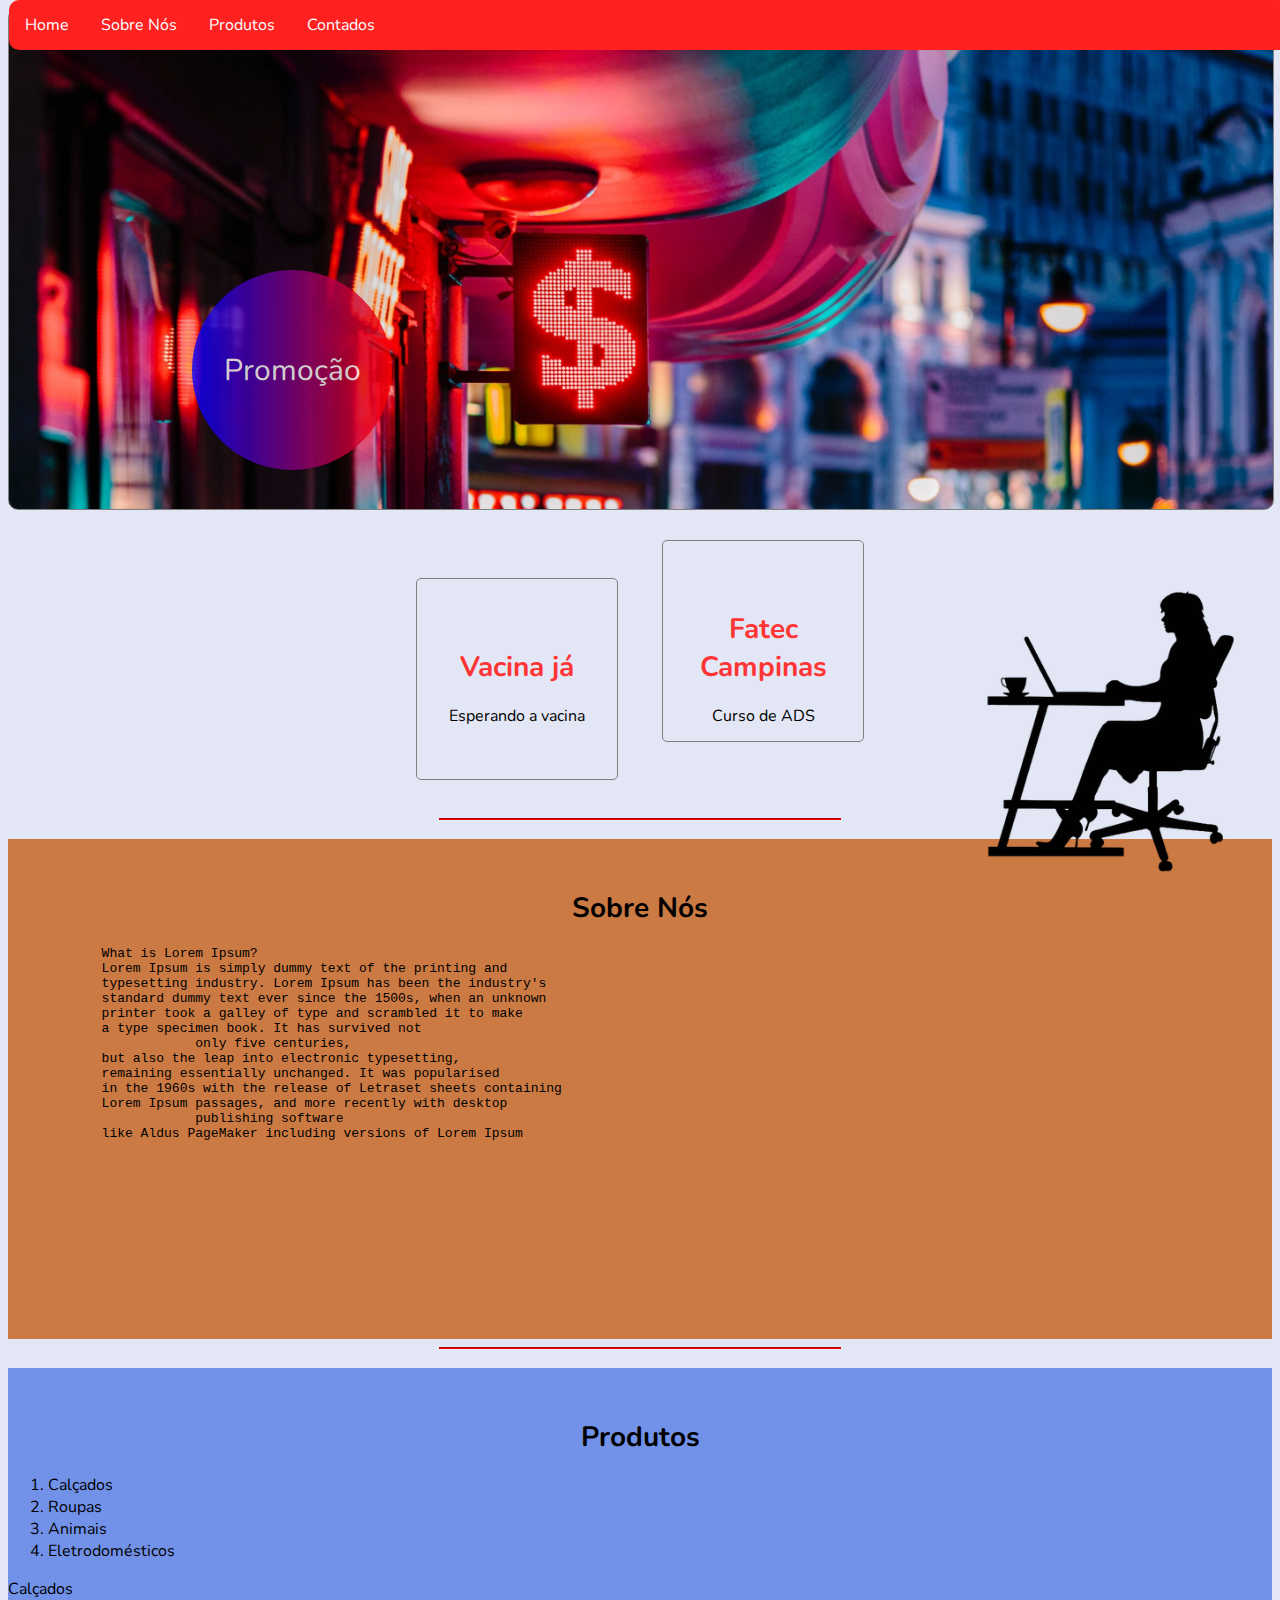
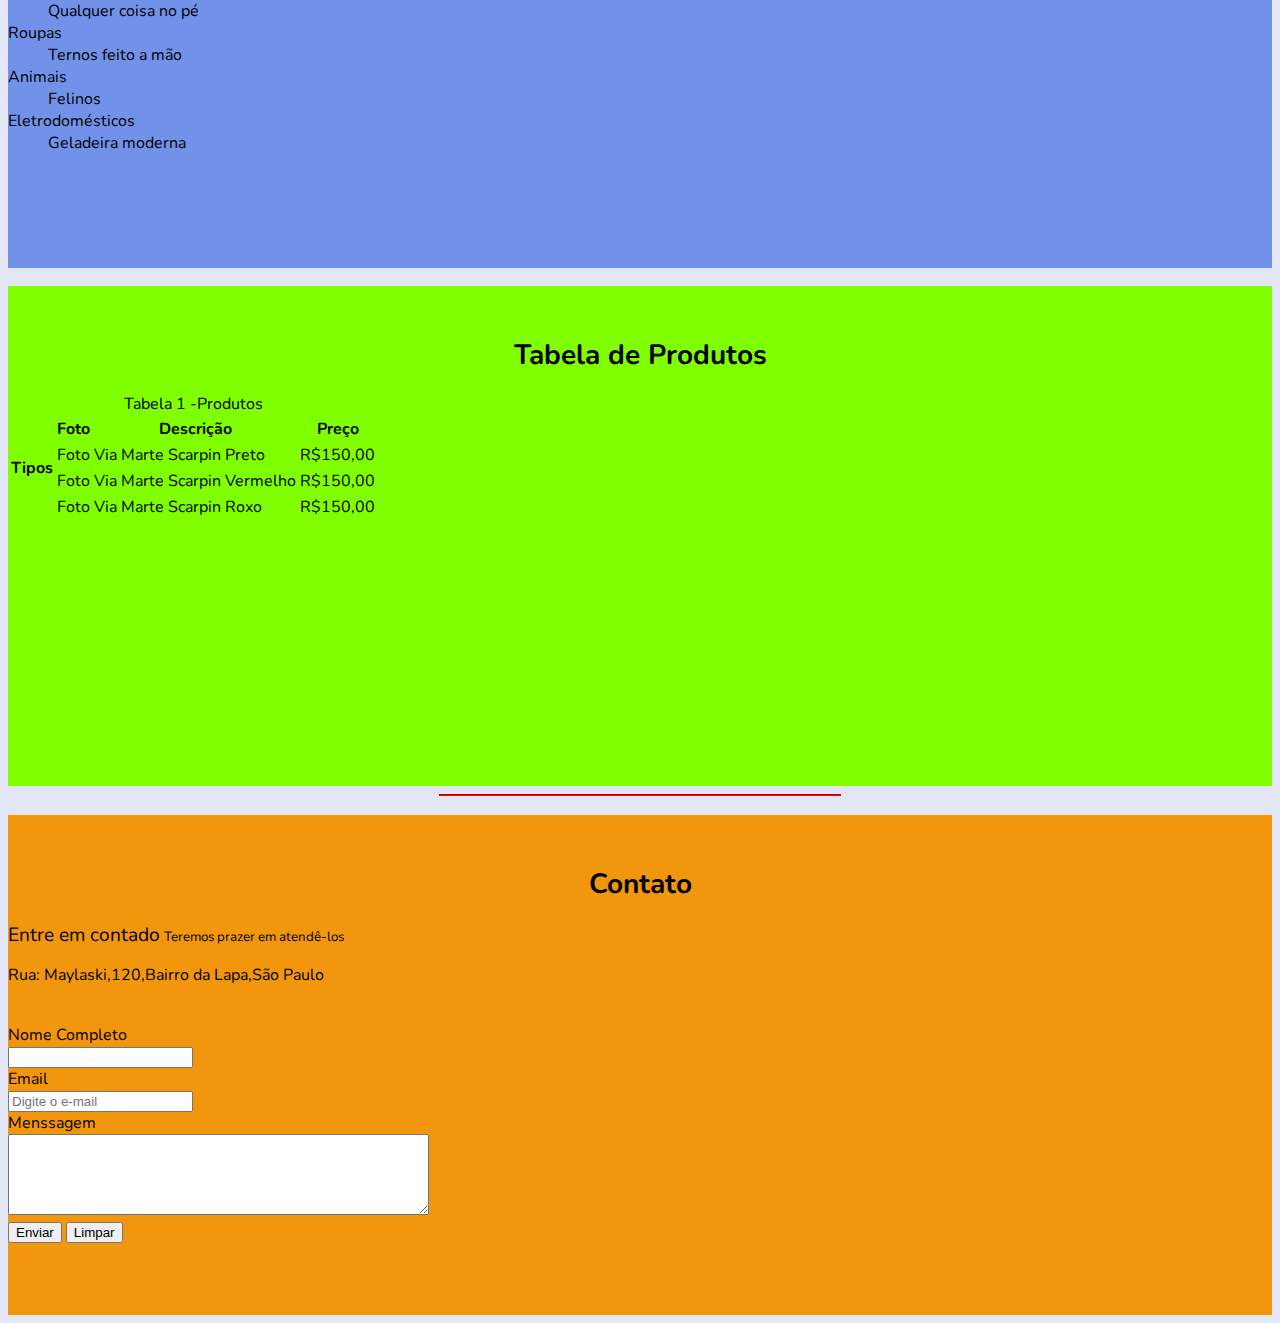
<file: aula2/Index.html>
<!DOCTYPE html>
<html lang="pt-br">
<head>
    <meta charset="UTF-8">
    <meta http-equiv="X-UA-Compatible" content="IE=edge">
    <meta name="viewport" content="width=device-width, initial-scale=1.0">
    <link rel="stylesheet" type="text/css" href="CSS/style.css">
    <link href="https://fonts.googleapis.com/css2?family=Nunito:wght@200&display=swap" rel="stylesheet">
    <title>Document</title>
    
</head>
<body>
    <header>
        <ul>
            <li><a href="#Home" >Home</a></li>
            <li><a href="#sobrenos" >Sobre Nós</a></li>
            <li><a href="#produtos" >Produtos</a></li>
            <li><a href="#contato" >Contados</a></li>
        </ul>   
        <div class="bola">
            Promoção
        </div>     
    </header>
    <section>
        <article id="container">
            <hgroup>
                <div class="box">
                    <h1>Vacina já</h1>
                    <p>Esperando a vacina</p>
                </div>

                <div class="box">
                    <h1>Fatec Campinas</h1>
                    <p>Curso de ADS</p>
                </div>
            </hgroup>    
        </article>    
    </section>
    <hr>
    <section id="sobrenos">
        <h1 >Sobre Nós</h1>
        <pre>
            What is Lorem Ipsum?
            Lorem Ipsum is simply dummy text of the printing and
            typesetting industry. Lorem Ipsum has been the industry's
            standard dummy text ever since the 1500s, when an unknown 
            printer took a galley of type and scrambled it to make 
            a type specimen book. It has survived not 
			only five centuries, 
            but also the leap into electronic typesetting, 
            remaining essentially unchanged. It was popularised 
            in the 1960s with the release of Letraset sheets containing 
            Lorem Ipsum passages, and more recently with desktop 
			publishing software 
            like Aldus PageMaker including versions of Lorem Ipsum
        </pre>
    </section>
    <hr>
    <section id=produtos>
        <h1 >Produtos</h1>
        <ol><!-- Lista ordenada -->
            <li>Calçados</li>
            <li>Roupas</li>
            <li>Animais</li>
            <li>Eletrodomésticos</li>
        </ol>
        <dl><!--Lista de definição-->
            <dt>Calçados</dt>
            <dd>Qualquer coisa no pé</dd>
            <dt>Roupas</dt>
            <dd>Ternos feito a mão</dd>
            <dt>Animais</dt>
            <dd>Felinos</dd>
            <dt>Eletrodomésticos</dt>
            <dd>Geladeira moderna</dd>
        </dl>
    </section>
    <section id="tabela">
        <h1 >Tabela de Produtos</h1>
        <table ><!--tabela-->
            <caption>Tabela 1 -Produtos</caption> <!--Legenda-->
                <tr><!--linha-->
                    <th rowspan="4">Tipos</th><!--Titulo-->
                    <th>Foto</th>
                    <th>Descrição</th>
                    <th>Preço</th>
                </tr> 
                <tr><!--linha-->
                    <td>Foto</td><!--Titulo-->
                    <td>Via Marte Scarpin Preto</td>
                    <td>R$150,00</td>   
                </tr>
                <tr><!--linha-->
                    <td>Foto</td><!--Titulo-->
                    <td>Via Marte Scarpin Vermelho</td>
                    <td>R$150,00</td>
                </tr>
                <tr><!--linha-->
                    <td>Foto</td><!--Titulo-->
                    <td>Via Marte Scarpin Roxo</td>
                    <td>R$150,00</td>
                </tr>   
            </tr>
        </table>
    </section>
    <hr>
    <section id="contato">
        <form>
            <h1>Contato</h1>
            <big>Entre em contado</big>
            <small>Teremos prazer em atendê-los</small></br>
            <p>Rua: Maylaski,120,Bairro da Lapa,São Paulo</p></br>
            <label for="nome">Nome Completo</label></br>
            <input type="text" name="nome" id="nome" required maxlength="10"></br>
            <label for="email">Email</label></br>
            <input type="email" name="email" id="email" required placeholder="Digite o e-mail"></br>
            <label for="textarea">Menssagem</label></br>
            <textarea cols="50" rows="5" required wrap="hard"></textarea></br>
            <input type="submit" value="Enviar"> 
            <input type="reset" value="Limpar">
        </form>
        
    </section >
    <footer name="rodape" id="rodape" >
        <img src="../aula2/Imagens/silhouette-2402991__340.webp" class="image">
    </footer>
</body>

</html>
</file>
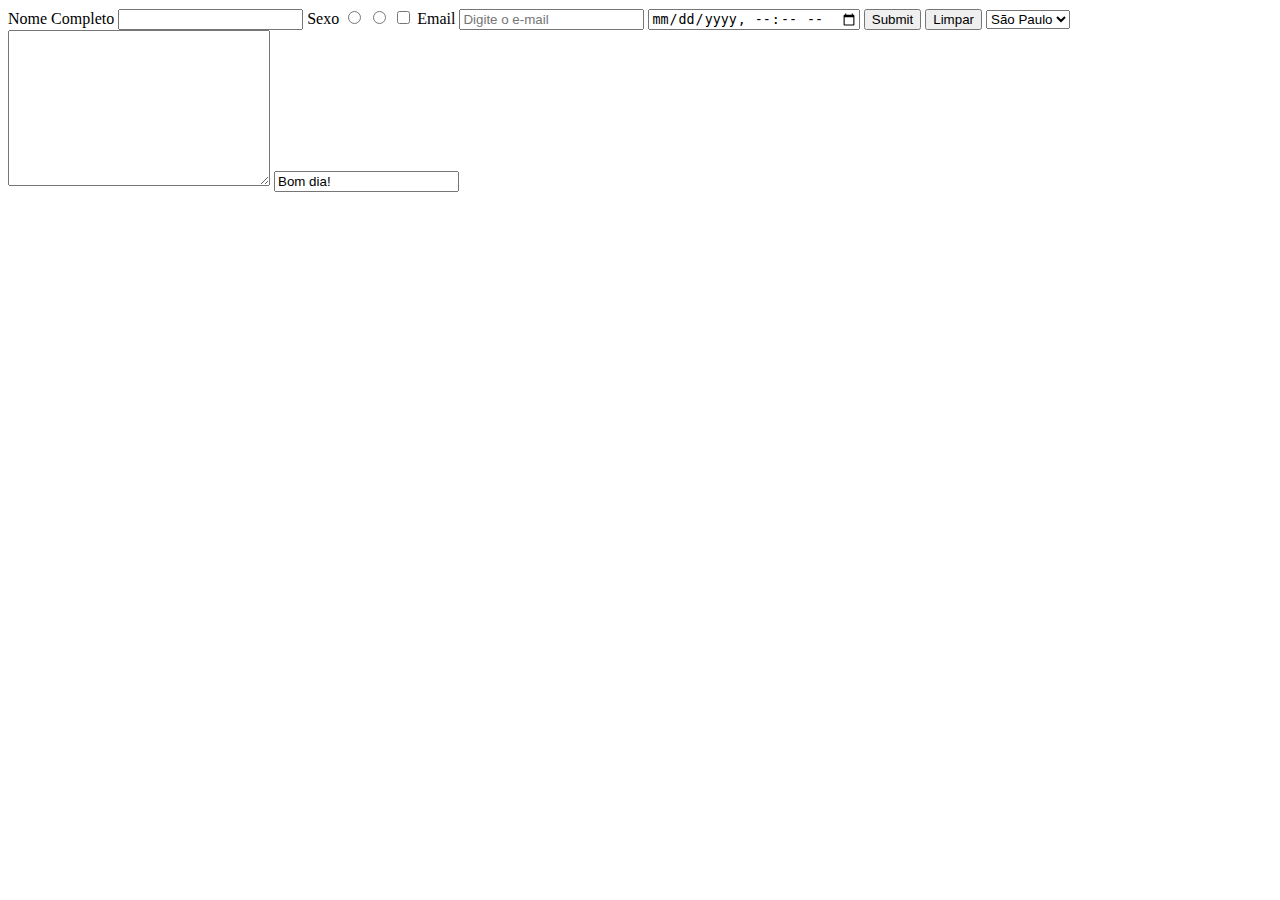
<file: aula2/ExemploForm.html>
<!DOCTYPE html>
<html lang="pt-br">
<head>
    <meta charset="UTF-8">
    <meta http-equiv="X-UA-Compatible" content="IE=edge">
    <meta name="viewport" content="width=device-width, initial-scale=1.0">
    <title>Document</title>
</head>
<body>
    <Form action="exemplo.html" method="POST">
        <label for="nome">Nome Completo</label>
        <input type="text" name="nome" id="nome" required maxlength="10">
        <label for="sexo">Sexo</label>
        <input type="radio" name="sexo" id="sexo">
        <input type="radio" name="sexo" id="sexo">
        <input type="checkbox">
        <label for="email">Email</label>
        <input type="email" name="email" id="email" required placeholder="Digite o e-mail">
        <input type="datetime-local">
        <input type="submit" value="Submit"> 
        <input type="reset" value="Limpar">
        <select name="Cidade" id="cidade">
            <option value="1">São Paulo</option>
            <option value="2">Campinas</option>
        </select>
        <textarea cols="30" rows="10" required wrap="hard"></textarea>
        <input type="text" readonly value="Bom dia!">
    </Form>
</body>
</html>
</file>
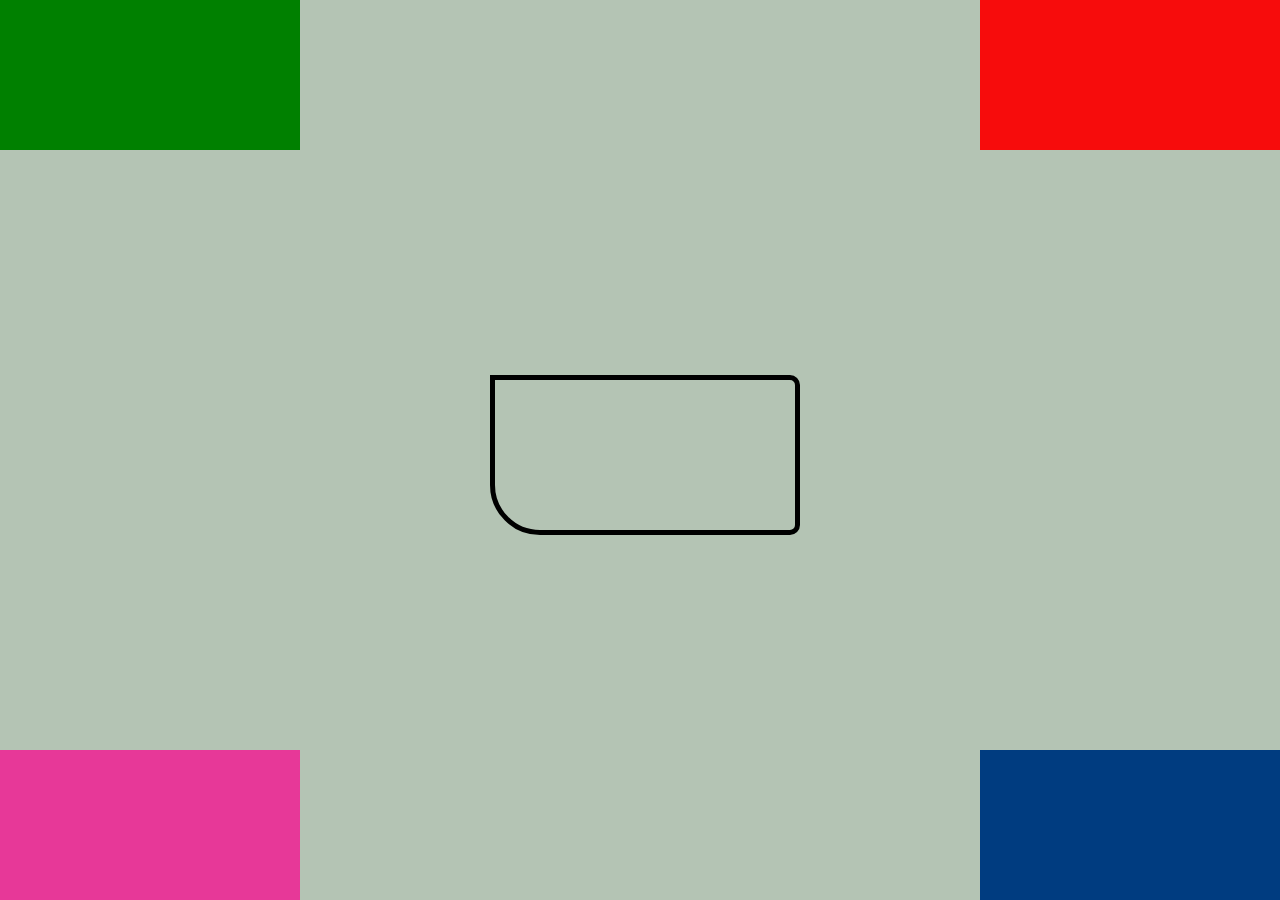
<file: Divs/exemploContainers.html>
<!DOCTYPE html>
<html lang="pt-br">
<head>
    <meta charset="UTF-8">
    <meta http-equiv="X-UA-Compatible" content="IE=edge">
    <meta name="viewport" content="width=device-width, initial-scale=1.0">
    <link rel="stylesheet" type="text/css" href="/Divs/style-exemplocontainers.css">
    <title>Document</title>
</head>
<body>
    <section id="container"><!--seção-->
        
    <div class="div1"></div>
    <div class="div2"></div>
    <div class="div3"></div>
    <div class="div4"></div>
    <div class="div5"></div>


    </section>
    

    <aside><!--Conteudo relacionado-->
        <article>

        </article>
    </aside>
    <footer>

    </footer>
</body>
</html>
</file>
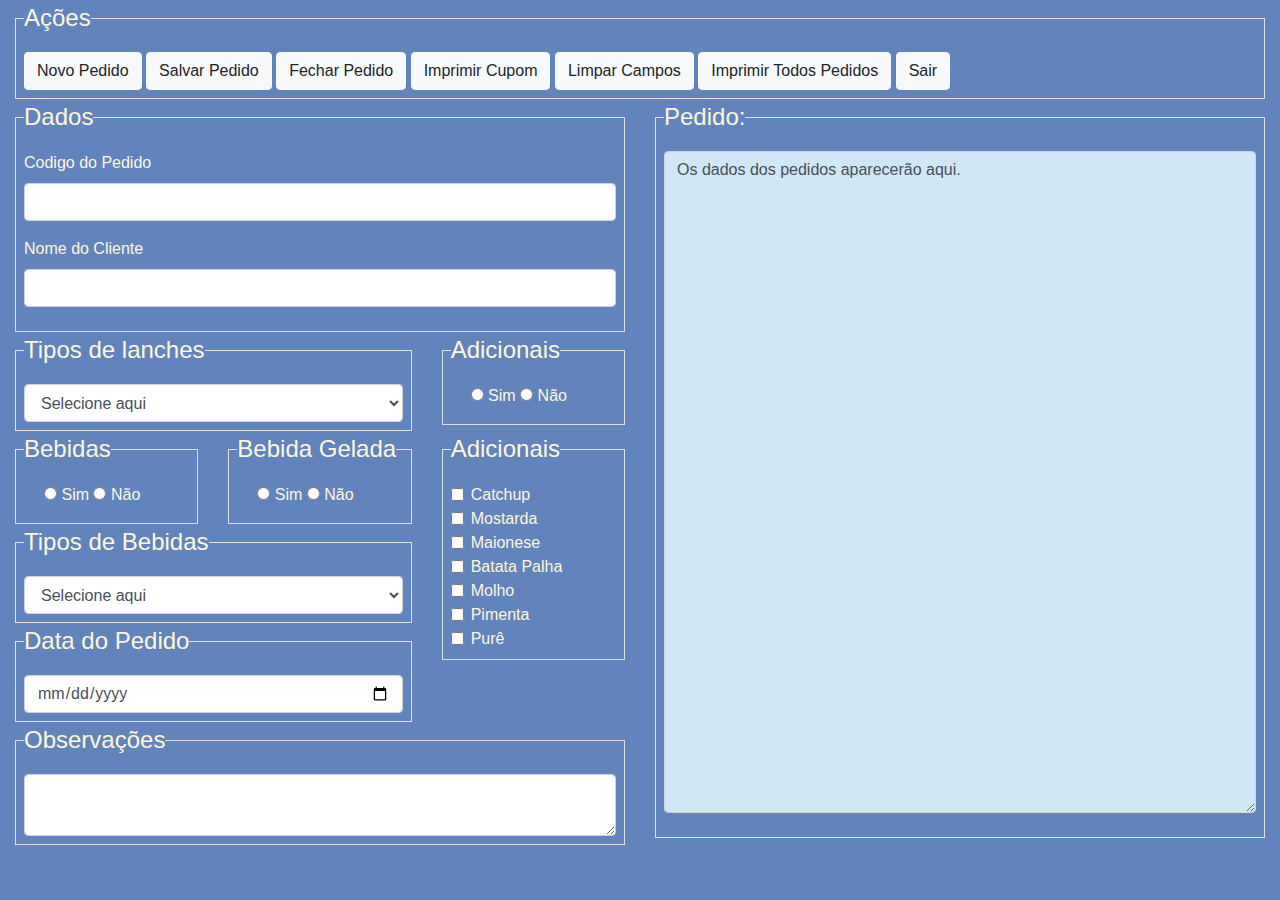
<file: Fichario Lanchonete/Lanchonete.html>
<!DOCTYPE html>
<html lang="pt-br">
<head>
    <meta charset="UTF-8">
    <meta http-equiv="X-UA-Compatible" content="IE=edge">
    <meta name="viewport" content="width=device-width, initial-scale=1.0">
    <title>Document</title>
    <link rel="stylesheet" href="CSS/bootstrap.min.css">
    <link rel="stylesheet" type="text/css" href="CSS/style.css">
    <link rel="stylesheet" media="screen and (max-width: 600px)" href="CSS/smallscreen.css">
</head>
<body> 
    <div class="container-fluid">
        <div class="row">
            <div class="col">
                <fieldset class="border p-2">
                    <legend class="w-auto">Ações</legend>
                    <nav id="nav">
                        <button class="btn btn-light">Novo Pedido</button>
                        <button class="btn btn-light">Salvar Pedido</button>
                        <button class="btn btn-light">Fechar Pedido</button>
                        <button class="btn btn-light">Imprimir Cupom</button>
                        <button class="btn btn-light">Limpar Campos</button>
                        <button class="btn btn-light">Imprimir Todos Pedidos</button>
                        <button class="btn btn-light">Sair</button>
                    </nav>
                </fieldset>
                <div class="row">
                    <div class="col sm-8">
                        <fieldset class="border p-2">
                            <legend class="w-auto">Dados</legend>
                            <div class="mb-3">
                                <label for="formGroupExampleInput" class="form-label">Codigo do Pedido</label>
                                <input type="text" class="form-control" id="formGroupExampleInput" placeholder="">
                              </div>
                              <div class="mb-3">
                                <label for="formGroupExampleInput2" class="form-label">Nome do Cliente</label>
                                <input type="text" class="form-control" id="formGroupExampleInput2" placeholder="">
                              </div>
                        </fieldset>
                        <div class="row">
                            <div class="col-sm-8">
                                <fieldset class="border p-2">
                                    <legend class="w-auto">Tipos de lanches</legend>
                                    <select class="form-control" aria-label="Default select example">
                                        <option selected>Selecione aqui</option>
                                        <option value="1">Hamburguer</option>
                                        <option value="2">Hot Dog</option>
                                        <option value="4">Pastel</option>
                                        <option value="5">Coxinha</option>
                                        <option value="6">Esfiha de Carne</option>
                                      </select>
                                </fieldset>
                            </div>
                            <div class="col-sm-4">
                                <fieldset class="border p-2">
                                    <legend class="w-auto">Adicionais</legend>
                                    <div class="form-check">

                                        <input type="radio" name="bebidas" id="Sim1">
                                        <label for="Sim1">Sim</label>
                                        <input type="radio" name="bebidas" id="Não1">
                                        <label for="Não1">Não</label>
                                        
                                    </div>
                                </fieldset>
                            </div>
                        </div>
                        <div class="row">
                            <div class="col">
                                <div class="row">
                                    <div class="col">
                                        <fieldset class="border p-2">
                                            <legend class="w-auto">Bebidas</legend>
                                            <div class="form-check">

                                                <input type="radio" name="bebidas" id="Sim2">
                                                <label for="Sim2">Sim</label>
                                                <input type="radio" name="bebidas" id="Não2">
                                                <label for="Não2">Não</label>
                                                
                                            </div>
                                        </fieldset>
                                    </div>
                                    <div class="col">
                                        <fieldset class="border p-2">
                                            <legend class="w-auto">Bebida Gelada</legend>
                                            <div class="form-check">

                                                <input type="radio" name="bebidas" id="Sim">
                                                <label for="Sim">Sim</label>
                                                <input type="radio" name="bebidas" id="Não">
                                                <label for="Não">Não</label>
                                                
                                            </div>
                                        </fieldset>
                                    </div>                                  
                                </div>
                                <div class="row">
                                    <div class="col">
                                        <fieldset class="border p-2">
                                            <legend class="w-auto">Tipos de Bebidas</legend>
                                            <select class="form-control" aria-label="Default select example">
                                                <option selected>Selecione aqui</option>
                                                <option value="1">Suco de Laranja</option>
                                                <option value="2">Refrigerante</option>
                                                <option value="4">Cerveja</option>
                                                <option value="5">Leite de Vaca</option>
                                                <option value="6">Cachaça</option>
                                              </select>
                                        </fieldset>
                                    </div>
                                </div>
                                <div class="row">
                                    <div class="col">
                                        <fieldset class="border p-2">
                                            <legend class="w-auto">Data do Pedido</legend>
                                            <input type="date" class="form-control">
                                        </fieldset>
                                    </div>
                                </div>     
                            </div>
                            <div class="col-sm-4">
                                <fieldset class="border p-2">
                                    <legend class="w-auto">Adicionais</legend>
                                    <div class="form-check">
                                        <input type="checkbox" class="form-check-input" id="Catchup">
                                        <label class="form-check-label" for="Catchup">Catchup</label>
                                    </div>
                                    <div class="form-check">
                                        <input type="checkbox" class="form-check-input" id="Mostarda">
                                        <label class="form-check-label" for="Mostarda">Mostarda</label>
                                    </div>
                                    <div class="form-check">
                                        <input type="checkbox" class="form-check-input" id="Maionese">
                                        <label class="form-check-label" for="Maionese">Maionese</label>
                                    </div>
                                    <div class="form-check">
                                        <input type="checkbox" class="form-check-input" id="Batata Palha">
                                        <label class="form-check-label" for="Batata Palha">Batata Palha</label>
                                    </div>
                                    <div class="form-check">
                                        <input type="checkbox" class="form-check-input" id="Molho">
                                        <label class="form-check-label" for="Molho">Molho</label>
                                    </div>
                                    <div class="form-check">
                                        <input type="checkbox" class="form-check-input" id="Pimenta">
                                        <label class="form-check-label" for="Pimenta">Pimenta</label>
                                    </div>
                                    <div class="form-check">
                                        <input type="checkbox" class="form-check-input" id="Purê">
                                        <label class="form-check-label" for="Purê">Purê</label>
                                    </div>
                                </fieldset>
                            </div>                          
                        </div>                      
                        <div class="row">
                            <div class="col">
                                <fieldset class="border p-2">
                                    <legend class="w-auto">Observações</legend>
                                    <textarea class="form-control" id="Observações" rows="2"></textarea>
                                </fieldset>
                            </div>
                        </div>
                    </div>                   
                    <div class="col sm-4">
                        <fieldset class="border p-2">
                            <legend class="w-auto">Pedido:</legend>
                            <div class="mb-3"  >
                                <textarea id="Pedidos" class="form-control"   rows="27" >Os dados dos pedidos aparecerão aqui.</textarea>
                              </div>
                        </fieldset>
                    </div>                   
                </div>
            </div>
        </div>
    </div>
</body>
</html>
</file>
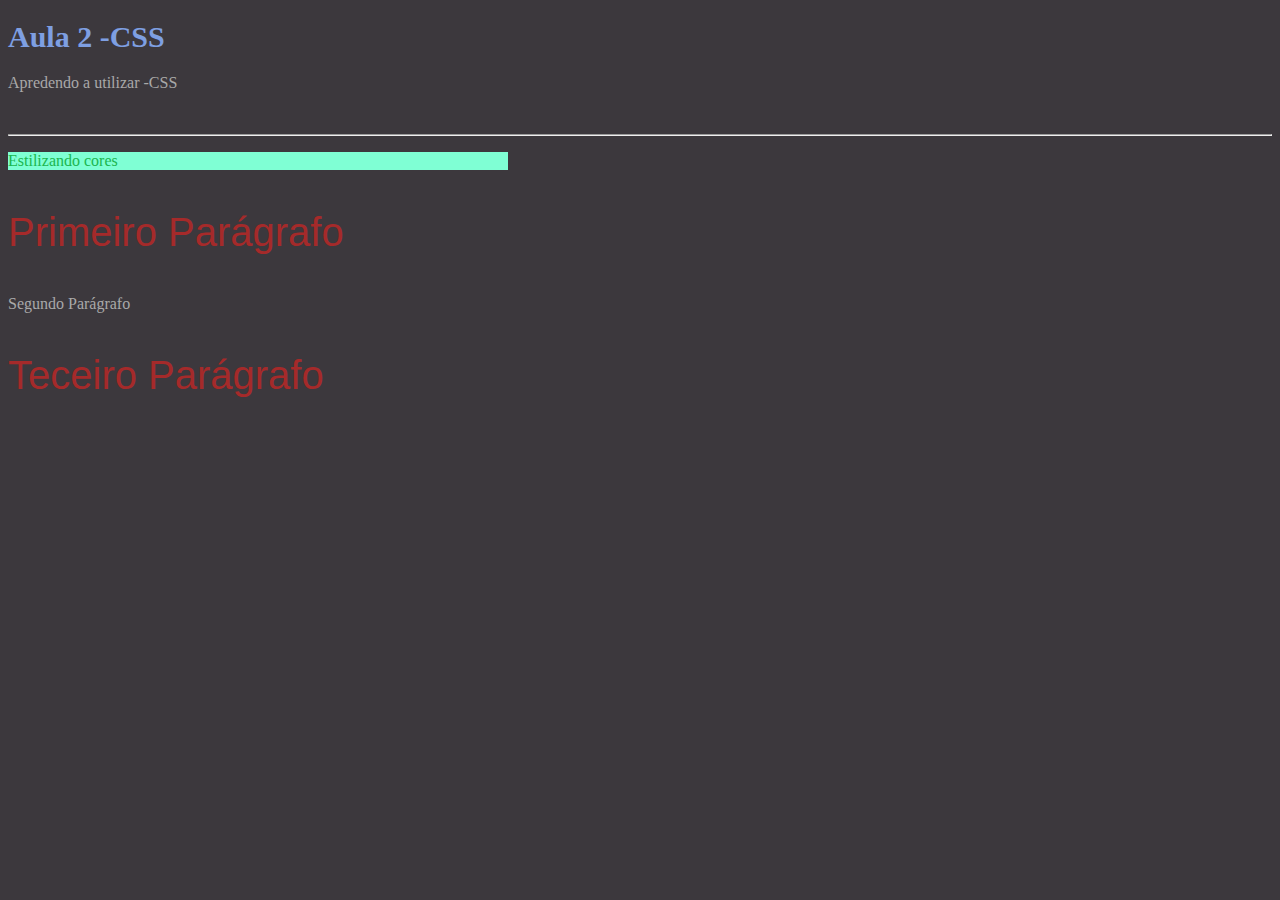
<file: HTML/aula 2.html>
<!DOCTYPE html>
<html lang="pt">
    
    <!--Interno-->


<head>
    <meta charset="UTF-8">
    <meta name="viewport" content="width=device-width, initial-scale=1.0">
    <link rel="stylesheet" type="text/css" href="style-aula2.css">
    <title>Aula 2- css</title>

    <style type="text/css">
        p{
            color: darkgray;
            font-size: px20;
        }
        #p2{
            color: rgb(27, 182, 79);
            font-size: px20;
        }
    </style>

</head>
<body>
    <!-- Dentro da tag -->
    <h1 style="color:#7e9fe2;font-size: 30px;">Aula 2 -<bold>CSS</bold></h1>
    <p>Apredendo a utilizar -CSS</p> <br><hr>
    <p id="p2">Estilizando cores</p>
    <p class="par">Primeiro Parágrafo</p>
    <p>Segundo Parágrafo</p>
    <p class="par">Teceiro Parágrafo</p>

</body>
</html>
</file>
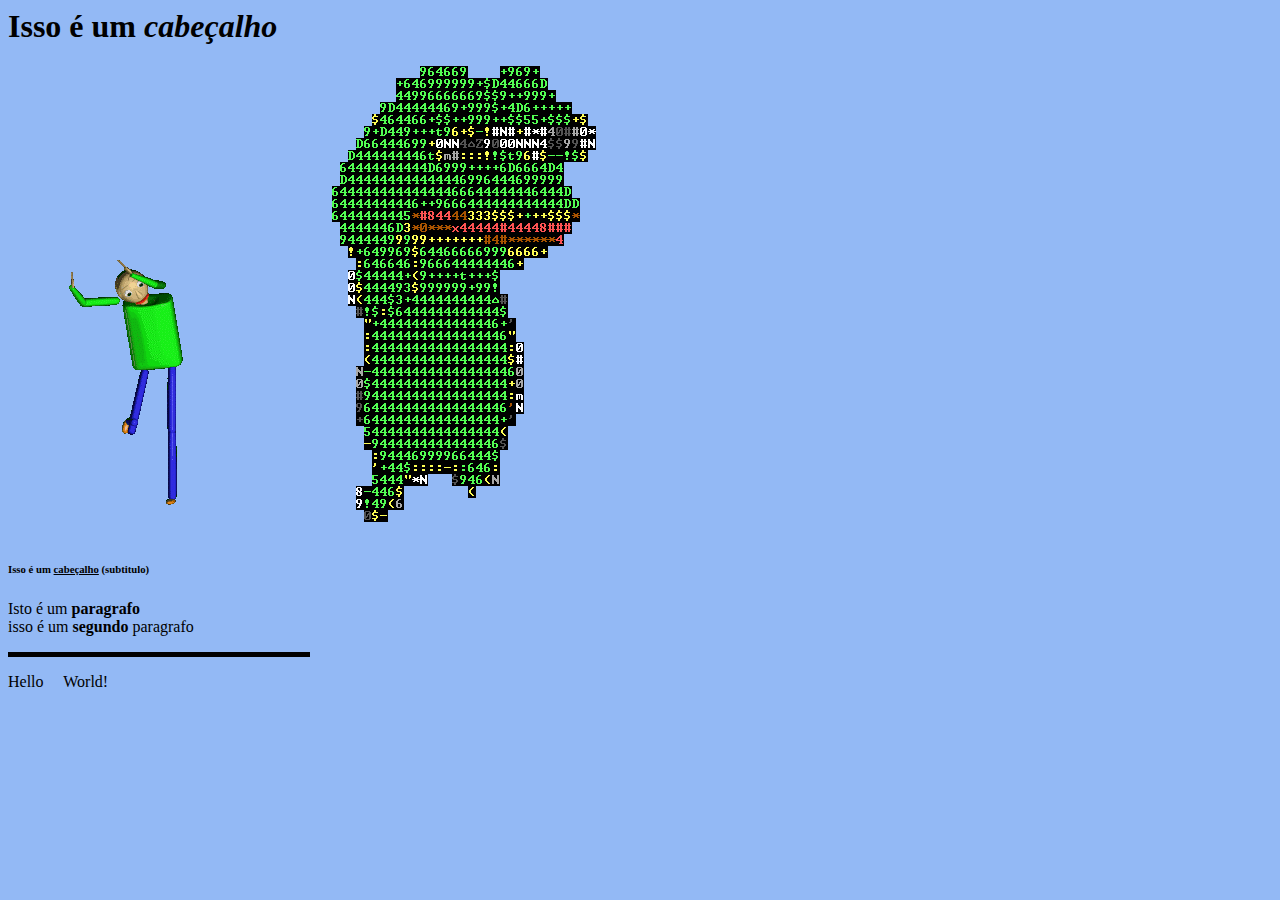
<file: HTML/Aula1.html>
<html>
    <head>
        <title> Aula 1 - HTML  </title>
        <meta charset="UTF-8">
    </head>
    <!-- Comentário -->
    <body bgcolor="#93b9f5" id="corpo" name="corpo">
        <h1>Isso é um <i>cabeçalho</i></h1>
        <img src="99ac8aff82e12a98ea6b596f2dd11a3f.gif"   alt="Imagem de meme">
        <img src="5f6.gif">
        
        <h6>Isso é um <u>cabeçalho</u> (subtitulo) </h6>
        <p>Isto é um <b>paragrafo</b> <br>
            isso é um <strong>segundo</strong>  paragrafo
        </p>
        <hr size="5" width="300px" align="left" color="black">
        <p>
            Hello &nbsp;&nbsp;&nbsp; World!
        </p>
    </body>
</html>
</file>
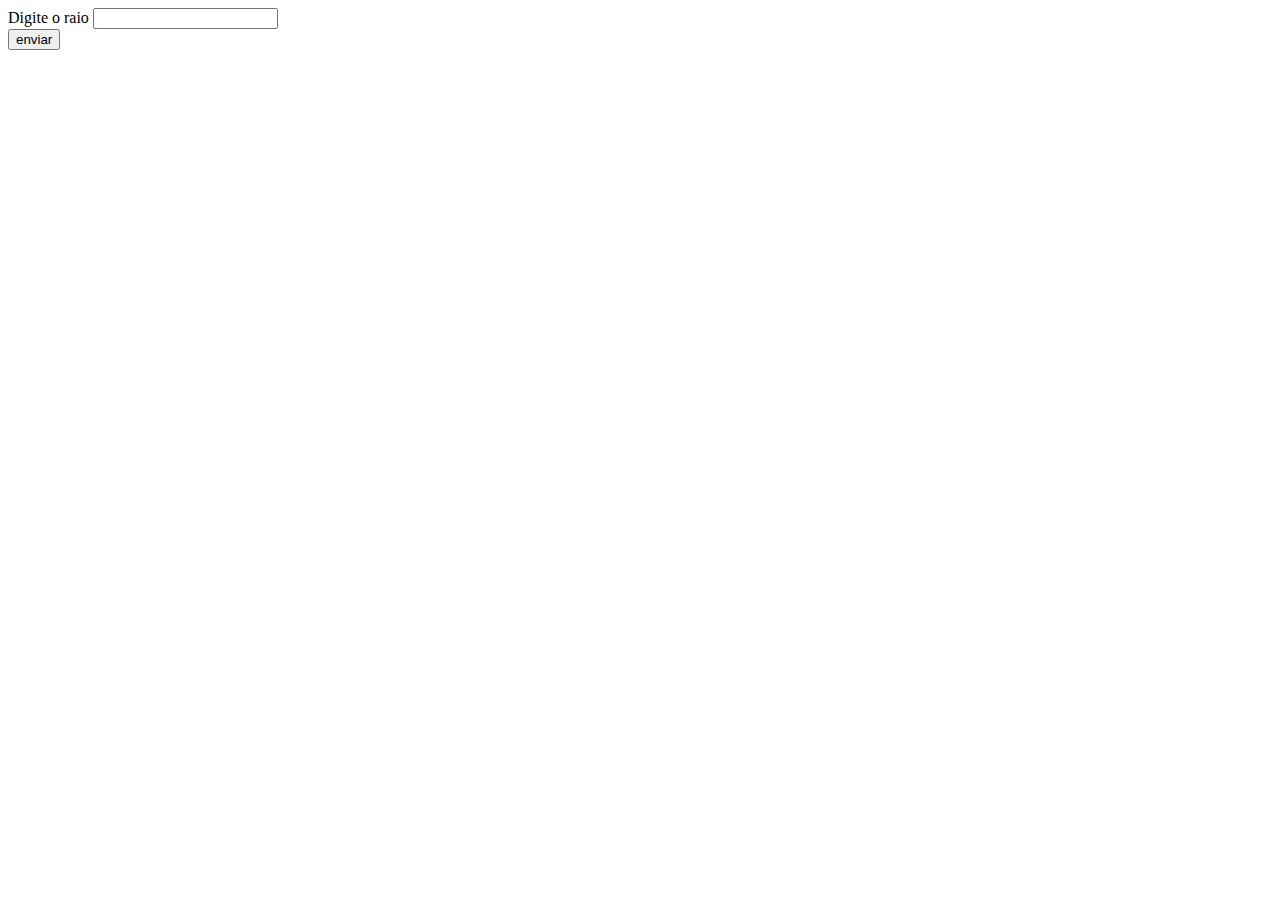
<file: PHP/area.html>
<!DOCTYPE html>
<html lang="pt-br">
<head>
    <meta charset="UTF-8">
    <meta http-equiv="X-UA-Compatible" content="IE=edge">
    <meta name="viewport" content="width=device-width, initial-scale=1.0">
    <title>Exemplo area</title>
</head>
<body>
    <form method="POST" action="processa.php">
        <Label for="raio">Digite o raio</Label>
        <input type="number" name="raio" id="raio"><br>
        <input type="submit" value="enviar" >
    </form>
</body>
</html>
</file>
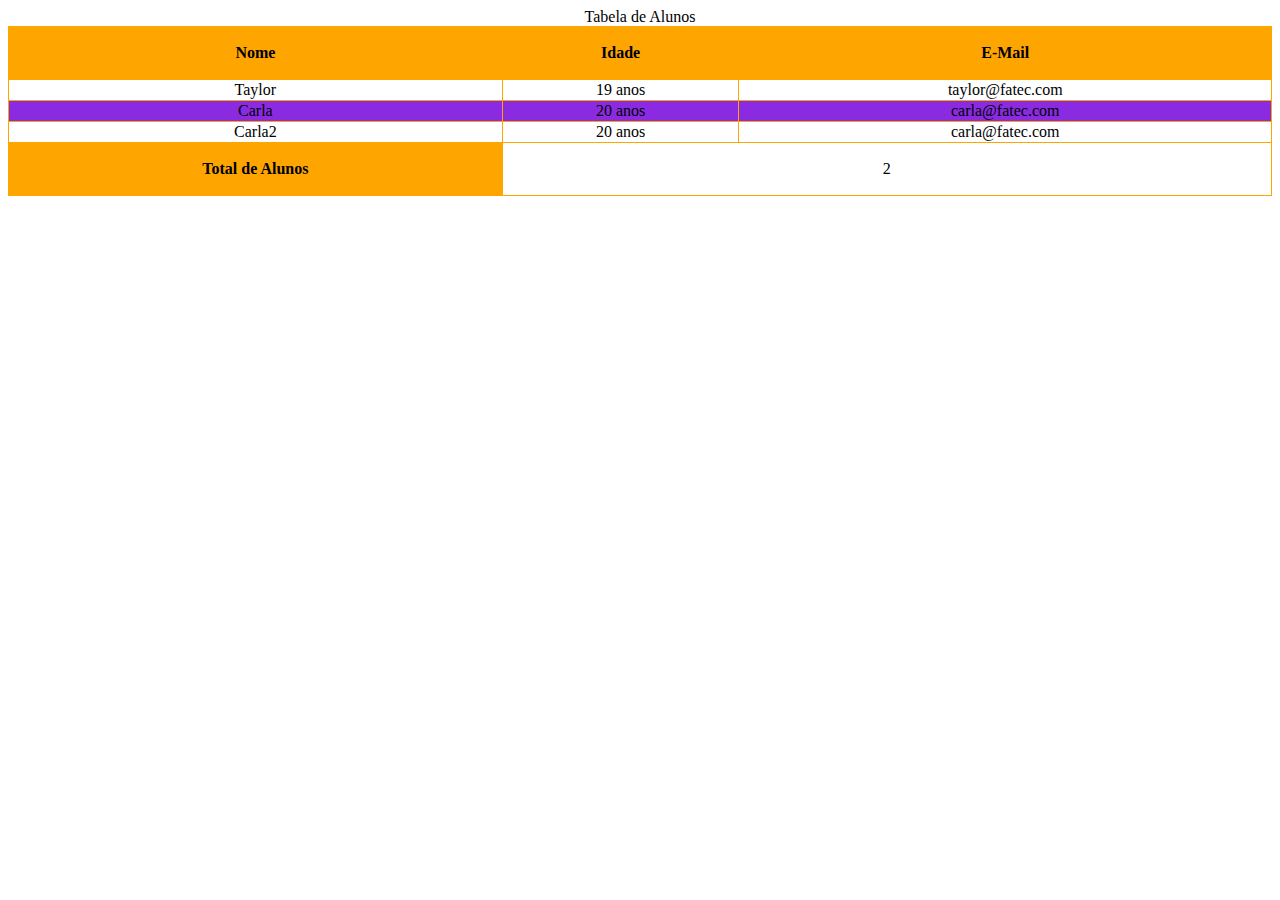
<file: aula2/tabela/tabela.html>
<!DOCTYPE html>
<html lang="pt-br">
<head>
    <meta charset="UTF-8">
    <meta http-equiv="X-UA-Compatible" content="IE=edge">
    <meta name="viewport" content="width=device-width, initial-scale=1.0">
    <title>Tabelas</title>
    <style>
        table,th,td{
            border:1px solid black;
            border-color: orange;
            text-align: center;
            vertical-align: auto;
        }
        #tabela{
            width: 100%;
            border-collapse: collapse;
        }
        th{
            height: 50px;
            background-color: orange;
        }
        tr:hover{
            background-color: aqua;
        }
        tr:nth-child(even){
            background-color: blueviolet;
        }
    </style>
</head>
<body>
    <table id="tabela"><!--tabela-->
        <caption>Tabela de Alunos</caption> <!--Legenda-->
        <thead>
            <tr><!--linha-->
                <th>Nome</th><!--Titulo-->
                <th>Idade</th>
                <th>E-Mail</th> 
            </tr> 
        </thead>
        <tbody><!--corpo-->
            <tr><!--linha-->
                <td>Taylor</td><!--Titulo-->
                <td>19 anos</td>
                <td>taylor@fatec.com</td>   
            </tr>
            <tr><!--linha-->
                <td>Carla</td><!--Titulo-->
                <td>20 anos</td>
                <td>carla@fatec.com</td>
            </tr>
            <tr><!--linha-->
                <td>Carla2</td><!--Titulo-->
                <td>20 anos</td>
                <td>carla@fatec.com</td>
            </tr>
        </tbody>    
        </tr>

    <tfoot><!--roda pé-->
        <tr>
            <th>Total de Alunos</th>
            <td colspan="2">2</td>
        </tr>
    </tfoot>   
    </table>
    
</body>
</html>
</file>
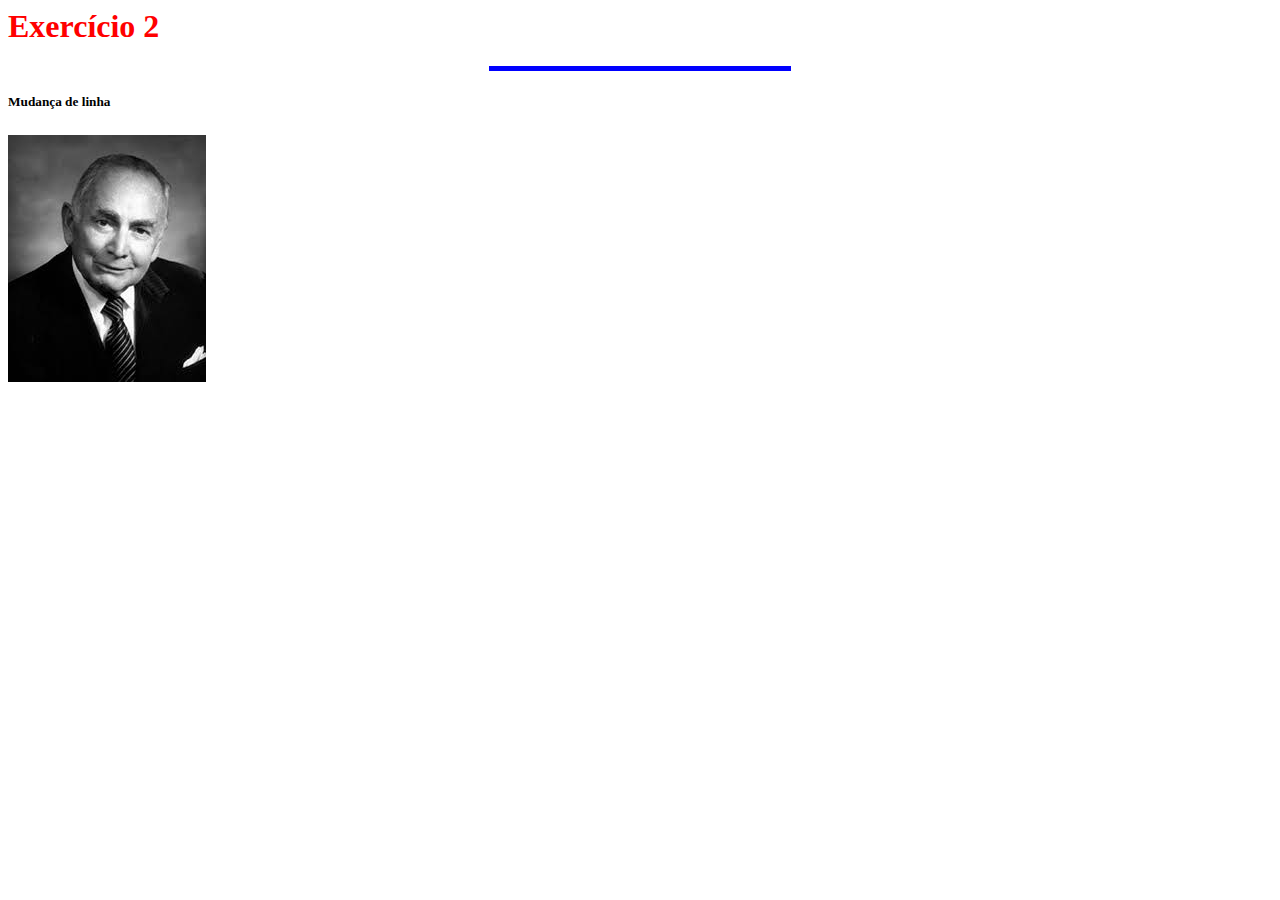
<file: HTML/exer2/Exercicio 2.html>
<html>
    <head>
        <title>Exer2</title>
        <meta charset="UTF-8">
    </head>
    <body>
        <h1 ><font color="red">Exercício 2</font></h1>
        <hr size="5" width="300px" align="center" color="blue">
        <h5>Mudança de linha</h5>
        <img src="MicrosoftTeams-image (1).png"  sizes="30"  >


    </body>
</html>
</file>
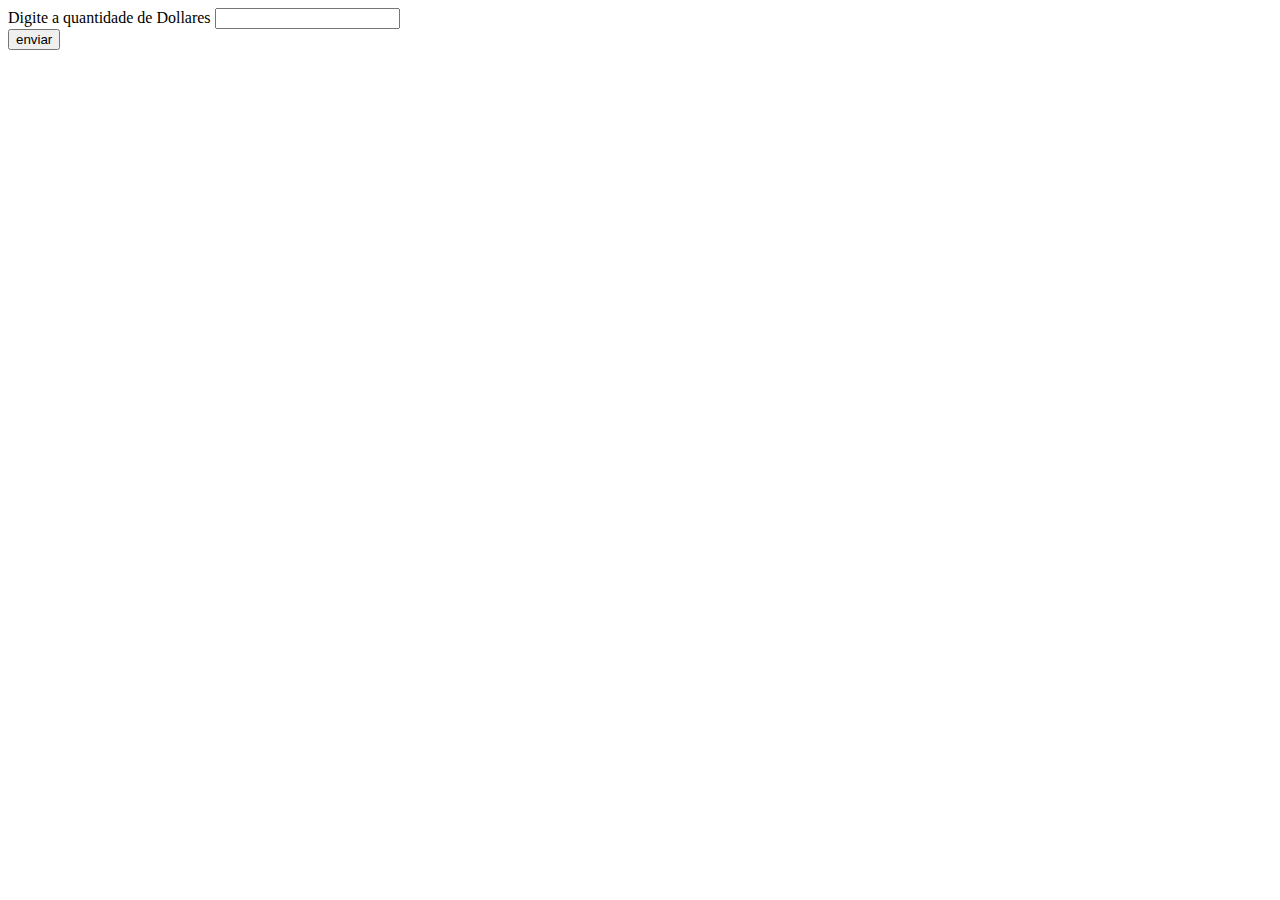
<file: PHP/ExercicioEmAula/DollarParaReal.html>
<!DOCTYPE html>
<html lang="pt-br">
<head>
    <meta charset="UTF-8">
    <meta http-equiv="X-UA-Compatible" content="IE=edge">
    <meta name="viewport" content="width=device-width, initial-scale=1.0">
    <title>Exemplo area</title>
</head>
<body>
    <form method="POST" action="DollarParaReal.php">
        <Label for="dollar">Digite a quantidade de Dollares</Label>
        <input type="number" name="dollar" id="dollar"><br>
        <input type="submit" value="enviar" >
    </form>
</body>
</html>
</file>
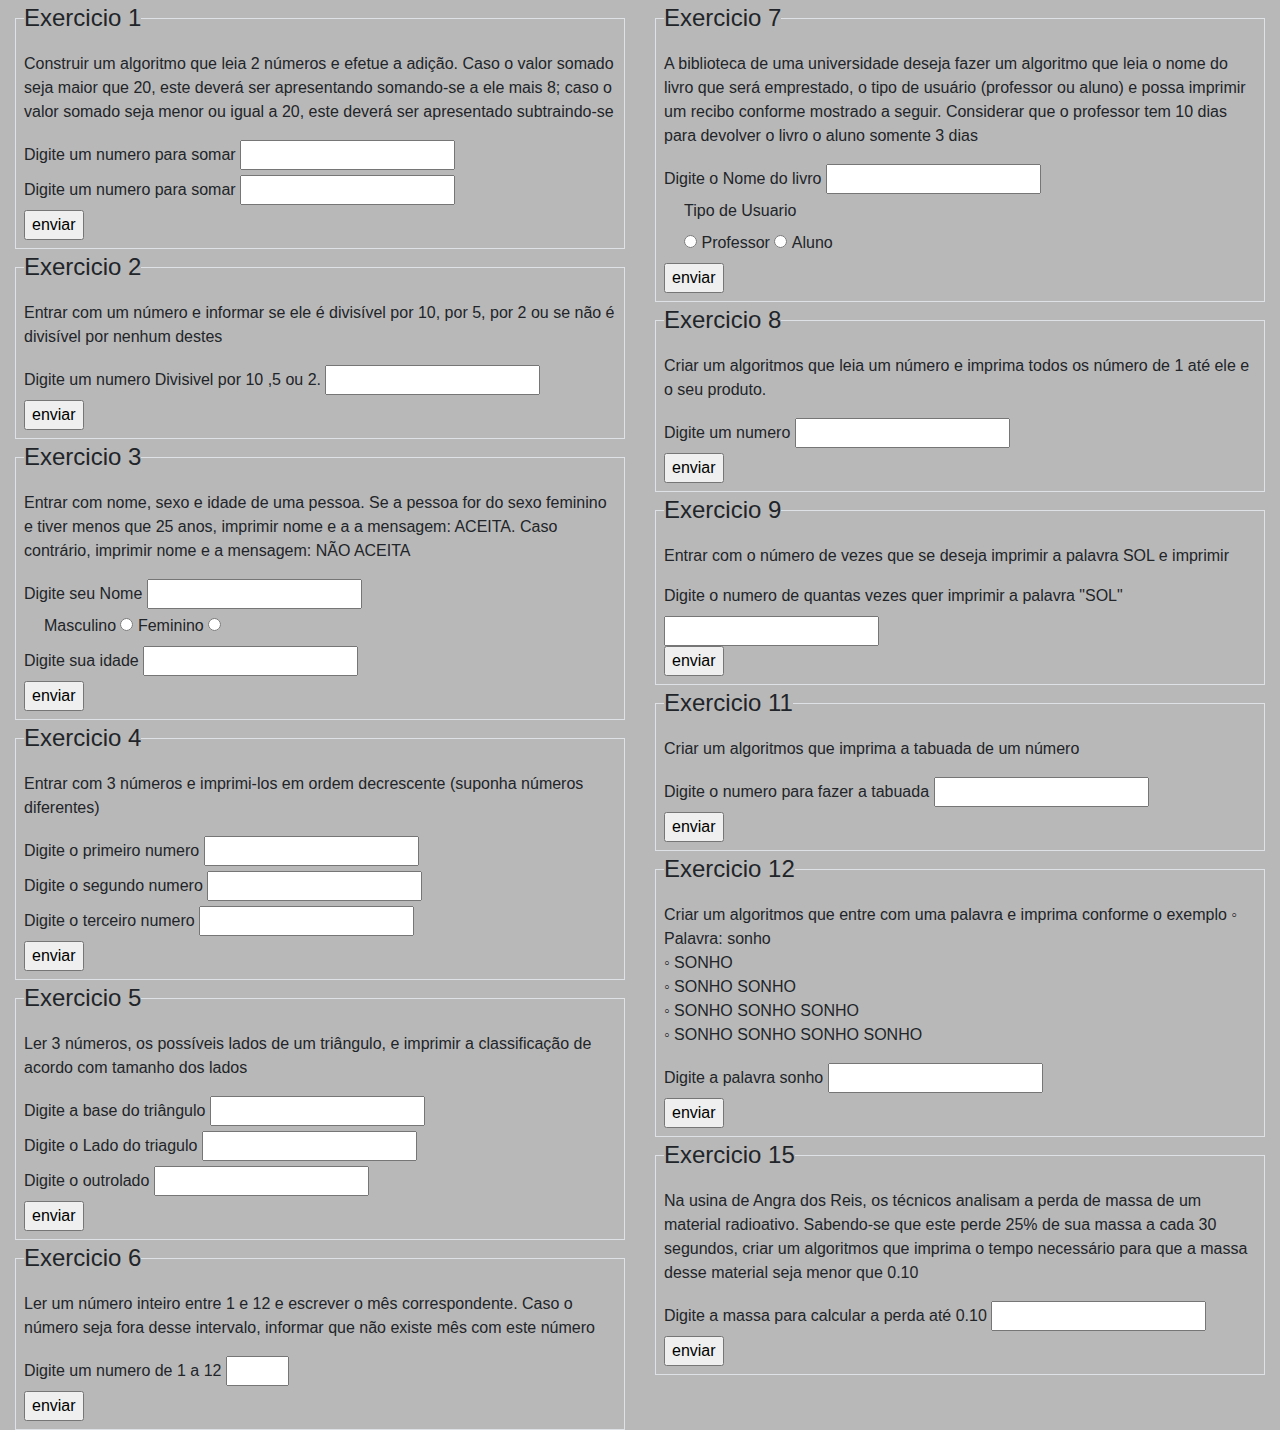
<file: PHP/Exercicios para entregar/Exercicio.html>
<!DOCTYPE html>
<html lang="pt-br">
<head>
    <meta charset="UTF-8">
    <meta http-equiv="X-UA-Compatible" content="IE=edge">
    <meta name="viewport" content="width=device-width, initial-scale=1.0">
    <link rel="stylesheet" href="https://stackpath.bootstrapcdn.com/bootstrap/4.3.1/css/bootstrap.min.css" integrity="sha384-ggOyR0iXCbMQv3Xipma34MD+dH/1fQ784/j6cY/iJTQUOhcWr7x9JvoRxT2MZw1T" crossorigin="anonymous">
    <title>Document</title>
</head>
<body style="background-color:rgb(185, 184, 184)"; >
    <div class="container-fluid">
        <div class="row">
            <div class="col-sm-6">
                <fieldset class="border p-2">
                    <legend class="w-auto">Exercicio 1</legend>
                    <p>Construir um algoritmo que leia 2 números e 
                        efetue a adição. Caso o valor somado seja 
                        maior que 20, este deverá ser apresentando 
                        somando-se a ele mais 8; caso o valor 
                        somado seja menor ou igual a 20, este deverá 
                        ser apresentado subtraindo-se</p>
                    <form method="POST" action="Exercicio1.php">
                        <label for="numero a">Digite um numero para somar </label>
                        <input type="number" name="PrimeiroNumero"><br>
                        <label for="numero b">Digite um numero para somar</label>
                        <input type="number" name="SegundoNumero"><br>
                        <input type="submit" value="enviar" >
                    </form>
                </fieldset>
                <div class="row-sm-6">
                    <fieldset class="border p-2">
                        <legend class="w-auto">Exercicio 2</legend>
                        <p>Entrar com um número e informar se ele é 
                            divisível por 10, por 5, por 2 ou se não é 
                            divisível por nenhum destes</p>
                        <form method="POST" action="Exercicio2.php">
                            <label for="numero ">Digite um numero Divisivel por 10 ,5 ou 2. </label>
                            <input type="number" name="Numero"><br>
                            <input type="submit" value="enviar" >
                        </form>
                    </fieldset>
                </div>
                <div class="row-sm-6">
                    <fieldset class="border p-2">
                        <legend class="w-auto">Exercicio 3</legend>
                        <p>Entrar com nome, sexo e idade de uma 
                            pessoa. Se a pessoa for do sexo feminino e 
                            tiver menos que 25 anos, imprimir nome e a 
                            a mensagem: ACEITA. Caso contrário, 
                            imprimir nome e a mensagem: NÃO ACEITA</p>
                        <form method="POST" action="Exercicio3.php">
                            <label for="nome">Digite seu Nome </label>
                            <input type="text" name="nome"><br>
                            <Div class="form-check" >
                                <label for="Masculino">Masculino</label>   
                                <input type="radio" name="sexo" value="Masculino" >
                                <label for="Feminino">Feminino</label>
                                <input type="radio" name="sexo" value="Feminino" ><br>
                            </Div>
                            <label for="numero ">Digite sua idade </label>
                            <input type="number" name="idade"><br>
                            <input type="submit" value="enviar" >
                        </form>
                    </fieldset>
                </div>
                <div class="row-sm-6">
                    <fieldset class="border p-2">
                        <legend class="w-auto">Exercicio 4</legend>
                        <p> Entrar com 3 números e imprimi-los em 
                            ordem decrescente (suponha números 
                            diferentes)</p>
                        <form method="POST" action="Exercicio4.php">
                            <label for="PrimeiroNumero">Digite o primeiro numero </label>
                            <input type="number" name="PrimeiroNumero"><br>
                            <label for="SegundoNumero">Digite o segundo numero</label>
                            <input type="number" name="SegundoNumero"><br>
                            <label for="TerceiroNumero">Digite o terceiro numero</label>
                            <input type="number" name="TerceiroNumero"><br>
                            <input type="submit" value="enviar" >
                        </form>
                    </fieldset>
                </div>
                <div class="row-sm-6">
                    <fieldset class="border p-2">
                        <legend class="w-auto">Exercicio 5</legend>
                        <p> Ler 3 números, os possíveis lados de um 
                            triângulo, e imprimir a classificação de 
                            acordo com tamanho dos lados
                        </p>
                        <form method="POST" action="Exercicio5.php">
                            <label for="Base">Digite a base do triângulo </label>
                            <input type="number" name="Base"><br>
                            <label for="Lado">Digite o Lado do triagulo</label>
                            <input type="number" name="Lado"><br>
                            <label for="Outrolado">Digite o outrolado</label>
                            <input type="number" name="OutroLado"><br>
                            <input type="submit" value="enviar" >
                        </form>    
                    </fieldset>
                </div>
                <div class="row-sm-6">
                    <fieldset class="border p-2">
                        <legend class="w-auto">Exercicio 6</legend>
                        <p>
                            Ler um número inteiro entre 1 e 12 e escrever 
                            o mês correspondente. Caso o número seja 
                            fora desse intervalo, informar que não existe 
                            mês com este número
                        </p>
                        <form method="POST" action="Exercicio6.php">
                            <label for="numero a">Digite um numero de 1 a 12 </label>
                            <input type="number" name="PrimeiroNumero" min="1" max="12" ><br>
                            <input type="submit" value="enviar" >
                        </form>
                    </fieldset>
                </div>
            </div>
            <div class="col-sm">
                <fieldset class="border p-2">
                    <legend class="w-auto">Exercicio 7</legend>
                    <p>
                        A biblioteca de uma universidade deseja fazer 
                        um algoritmo que leia o nome do livro que 
                        será emprestado, o tipo de usuário (professor 
                        ou aluno) e possa imprimir um recibo 
                        conforme mostrado a seguir. Considerar que 
                        o professor tem 10 dias para devolver o livro
                        o aluno somente 3 dias
                    </p>
                    <form method="POST" action="Exercicio7.php">
                        <label for="nome">Digite o Nome do livro </label>
                        <input type="text" name="nome"><br>
                        <Div class="form-check" >
                        <label for="nome">Tipo de Usuario </label><br>
                        <input type="radio" name="usuario" value="Professor" >
                        <label for="Masculino">Professor</label>   
                        <input type="radio" name="usuario" value="Aluno" >
                        <label for="Feminino">Aluno</label>
                        </Div>         
                        <input type="submit" value="enviar" >
                    </form>
                </fieldset>
                <div class="row-sm-6">
                    <fieldset class="border p-2">
                        <legend class="w-auto">Exercicio 8</legend>
                        <p>
                            Criar um algoritmos que leia um número e 
                            imprima todos os número de 1 até ele e o seu 
                            produto.
                        </p>
                        <form method="POST" action="Exercicio8.php">
                            <label for="numero a">Digite um numero </label>
                            <input type="number" name="PrimeiroNumero"  ><br>
                            <input type="submit" value="enviar" >
                        </form>
                    </fieldset>
                </div>
                <div class="row-sm-6">
                    <fieldset class="border p-2">
                        <legend class="w-auto">Exercicio 9</legend>
                        <p>
                            Entrar com o número de vezes que se deseja 
                            imprimir a palavra SOL e imprimir
                        </p>
                        <form method="POST" action="Exercicio9.php">
                            <label for="numero a">Digite o numero de quantas vezes quer imprimir a palavra "SOL" </label>
                            <input type="number" name="PrimeiroNumero"  ><br>
                            <input type="submit" value="enviar" >
                        </form>
                    </fieldset>
                </div>
                <div class="row-sm-6">
                    <fieldset class="border p-2">
                        <legend class="w-auto">Exercicio 11</legend>
                        <p>Criar um algoritmos que imprima a tabuada 
                            de um número</p>
                        <form method="POST" action="Exercicio11.php">
                            <label for="numero a">Digite o numero para fazer a tabuada </label>
                            <input type="number" name="PrimeiroNumero"  ><br>
                            <input type="submit" value="enviar" >
                        </form>
                    </fieldset>
                </div>
                <div class="row-sm-6">
                    <fieldset class="border p-2">
                        <legend class="w-auto">Exercicio 12</legend>
                        <p>Criar um algoritmos que entre com
                            uma palavra e imprima conforme o
                            exemplo
                            ◦ Palavra: sonho<br>
                            ◦ SONHO<br>
                            ◦ SONHO SONHO<br>
                            ◦ SONHO SONHO SONHO<br>
                            ◦ SONHO SONHO SONHO SONHO<br>
                        </p>
                        <form method="POST" action="Exercicio12.php">
                            <label for="Text">Digite a palavra sonho </label>
                            <input type="text" name="Palavra"><br>
                            <input type="submit" value="enviar" >
                        </form>
                    </fieldset>
                </div>
                <div class="row-sm-6">
                    <fieldset class="border p-2">
                        <legend class="w-auto">Exercicio 15</legend>
                        <p>Na usina de Angra dos Reis, os técnicos 
                            analisam a perda de massa de um material 
                            radioativo. Sabendo-se que este perde 25% 
                            de sua massa a cada 30 segundos, criar um 
                            algoritmos que imprima o tempo necessário 
                            para que a massa desse material seja menor 
                            que 0.10
                        </p>
                        <form method="POST" action="Exercicio15.php">
                            <label for="Text">Digite a massa para calcular a perda até 0.10 </label>
                            <input type="number" name="Massa"><br>
                            <input type="submit" value="enviar" >
                        </form>
                    </fieldset>
                </div>
            </div>
        </div>
    </div>
</body>
</html>
</file>
<file: aula2/CSS/style.css>
body{
    background-color: rgb(227, 231, 245);
    font-family: 'Nunito', sans-serif;
}

header{
    width: 100%;
    height: 500px;
    background-size: cover;
    background-image: url(../Imagens/alexander-popov-iQqqo2zpmTI-unsplash-scaled.jpg);
    border:solid gray 1px;
    border-radius: 10px;
    margin: auto;
}

ul{
    list-style-type: none;
    margin: 0;
    padding: 0;
    background-color: rgb(255, 32, 32);
    border-radius: 10px;
    position: fixed;
    width: 100%;
    top: 0;
    z-index: 1;
}

ul li{
    float: left ;
    

}

ul li a{
    display: block;
    color: rgb(252, 252, 252);
    padding:  14px 16px;
    text-decoration: none;

}

ul li a:hover{
    background-color: royalblue;
}

hr{
    size: 10px;
    border-color: rgb(255, 0, 0);
    width: 400px;
}

h1{
    font-size: 28px;
    text-align: center;
    color: black;
    padding-top: 50px;
}

#container{
    width: 100%;
    text-align: center;
}

#sobrenos{
    background-color: rgb(204, 122, 67);
    height: 500px;
    width: 100%;
}

#produtos{
    background-color: rgb(114, 146, 233);
    height: 500px;
    width: 100%;
}

#tabela{
    background-color: chartreuse;
    height: 500px;
    width: 100%;
}
#contato{
    background-color: rgb(241, 150, 13);
    height: 500px;
    width: 100%;
}

.box{
    border: solid 1px gray;
    border-radius: 5px;
    height: 200px;
    width: 200px;
    display: inline-block;
    margin: 30px 20px;
}

div h1{
    font: 20px;
    text-align: center;
    color: rgb(255, 53, 53);
}

.bola{
    overflow: hidden;
    color: white;
    font-size: 30px;
    width: 200px;
    height: 200px;
    position:absolute;
    top: 30%;
    left: 15%;
    background-image: linear-gradient(to right, blue, red);
    border-radius: 200px;
    opacity: 0.8;
    display: flex;
    align-items: center;
    justify-content: center;
    overflow: hidden;

}

.image{
    margin: 0px 12px;
    padding: 0px;
    position: fixed;
    right: 0%;
    bottom: 24px;
    top: auto;
    height: 300px;
    width: 300px;
    
}
</file>
<file: Divs/style-exemplocontainers.css>
body{
    background-color: rgb(180, 196, 180);
}
.div1{
    background-color: green;
    position: absolute;
    top: 0;
    left: 0;
    height: 150px;
    width: 300px;
}
.div2{
    background-color: rgb(231, 56, 152);
    position: absolute;
    bottom: 0;
    left: 0;
    height: 150px;
    width: 300px;
}
.div3{
    background-color: rgb(247, 12, 12);
    position: absolute;
    top: 0;
    right: 0;
    height: 150px;
    width: 300px;
}
.div4{
    background-color: rgb(0, 60, 128);
    position: absolute;
    bottom: 0;
    right: 0;
    height: 150px;
    width: 300px;
}
.div5{
    position: absolute;
    width: 300px;
    height: 150px;
    left: 50%;
    top: 50%;
    margin-left:-150px;
    margin-top:-75px;
    border: 5px solid black;
    border-radius: 0px 10px 10px 50px ;
    display: flex;
    

}
</file>
<file: Fichario Lanchonete/CSS/style.css>
body{
    background-color: rgb(96, 132, 187);
}
.w-auto{
    color: cornsilk;
}
.form-check-label{
    color: cornsilk;
}
.form-check{
    color: cornsilk;
}
.form-label{
    color: cornsilk;
}
#Pedidos {
    background-color: rgb(207, 231, 247);

}
</file>
<file: Fichario Lanchonete/CSS/smallscreen.css>
@media screen and (max-width: 600px){
    body{
        background-color: rgb(53, 63, 63);

    }
    .col{
        flex: 100%;
        width: 100%;
    }
    .btn{
        width: 100%;
        margin: 2px 0px;
    }

    .form-check{
        flex: 100%;
        width: 100%;
        margin: 3px;
    }
}
</file>
<file: HTML/style-aula2.css>
/*aplicar estilo para todos elementos*/
body{
    background-color: rgb(60, 56, 61);
}

/*aplicar estilo somente para um elemento*/
#p2{
    background-color: aquamarine; width: 500px;;
}

/*aplicar estilo para varios elementos, mas não todos */
.par{
    color: brown;
    font-size: 40px;
    font-family: -apple-system, BlinkMacSystemFont, 'Segoe UI', Roboto, Oxygen, Ubuntu, Cantarell, 'Open Sans', 'Helvetica Neue', sans-serif;
}
</file>
